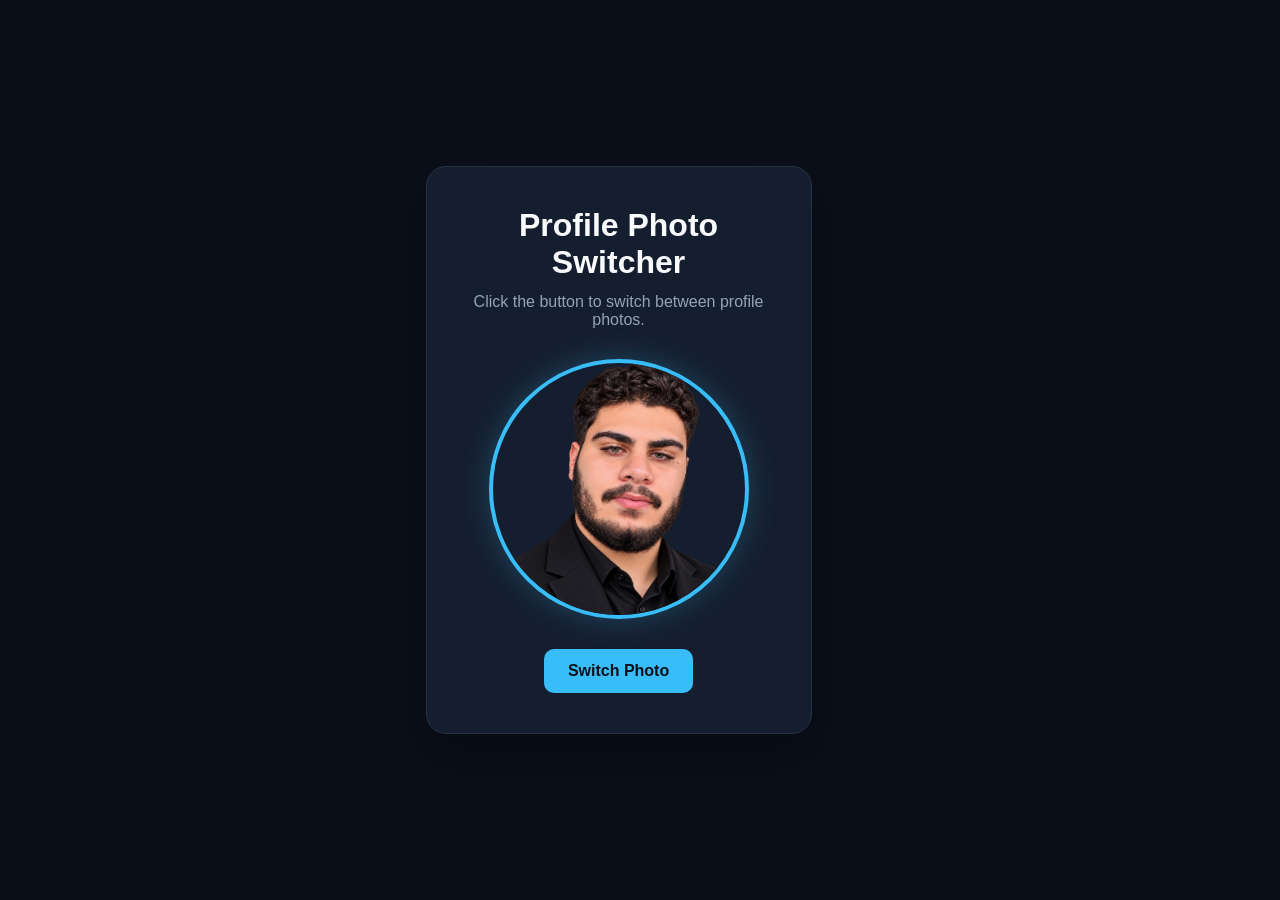
<file: bounce01/index.html>
<!DOCTYPE html>
<html lang="en">

<head>
    <meta charset="UTF-8">
    <meta name="viewport" content="width=device-width, initial-scale=1.0">

    <title>Bounce 01 | Profile Photo Switcher</title>

    <link rel="stylesheet" href="style.css">
</head>

<body>

    <main>
        <section class="profile-switcher">

            <h1>Profile Photo Switcher</h1>

            <p>
                Click the button to switch between profile photos.
            </p>

            <img
                id="profile-photo"
                src="assets/photo-1.png"
                alt="Professional profile photo"
            >

            <button
                id="switch-photo"
                type="button"
            >
                Switch Photo
            </button>

        </section>
    </main>

    <script src="script.js"></script>

</body>

</html>
</file>
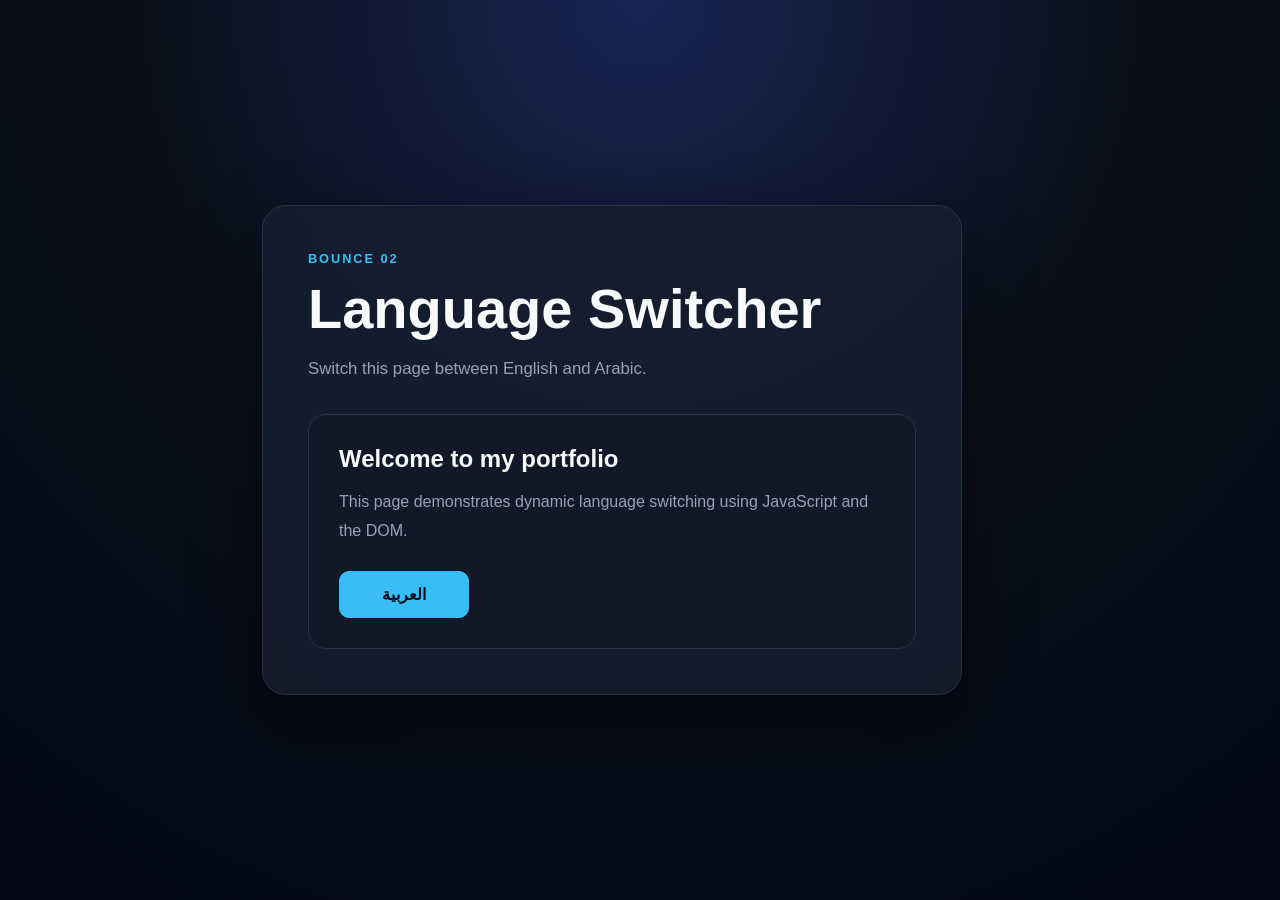
<file: bounce02/index.html>
<!DOCTYPE html>
<html lang="en" dir="ltr">

<head>
    <meta charset="UTF-8">
    <meta name="viewport" content="width=device-width, initial-scale=1.0">

    <title>Bounce 02 | Language Switcher</title>

    <link rel="stylesheet" href="style.css">
</head>

<body>

    <main>
        <section class="language-switcher">

            <header>
                <p id="eyebrow">BOUNCE 02</p>

                <h1 id="title">
                    Language Switcher
                </h1>

                <p id="description">
                    Switch this page between English and Arabic.
                </p>
            </header>

            <div class="content-card">

                <h2 id="welcome">
                    Welcome to my portfolio
                </h2>

                <p id="text">
                    This page demonstrates dynamic language switching
                    using JavaScript and the DOM.
                </p>

                <button
                    id="language-toggle"
                    type="button"
                >
                    العربية
                </button>

            </div>

        </section>
    </main>

    <script src="script.js"></script>

</body>

</html>
</file>
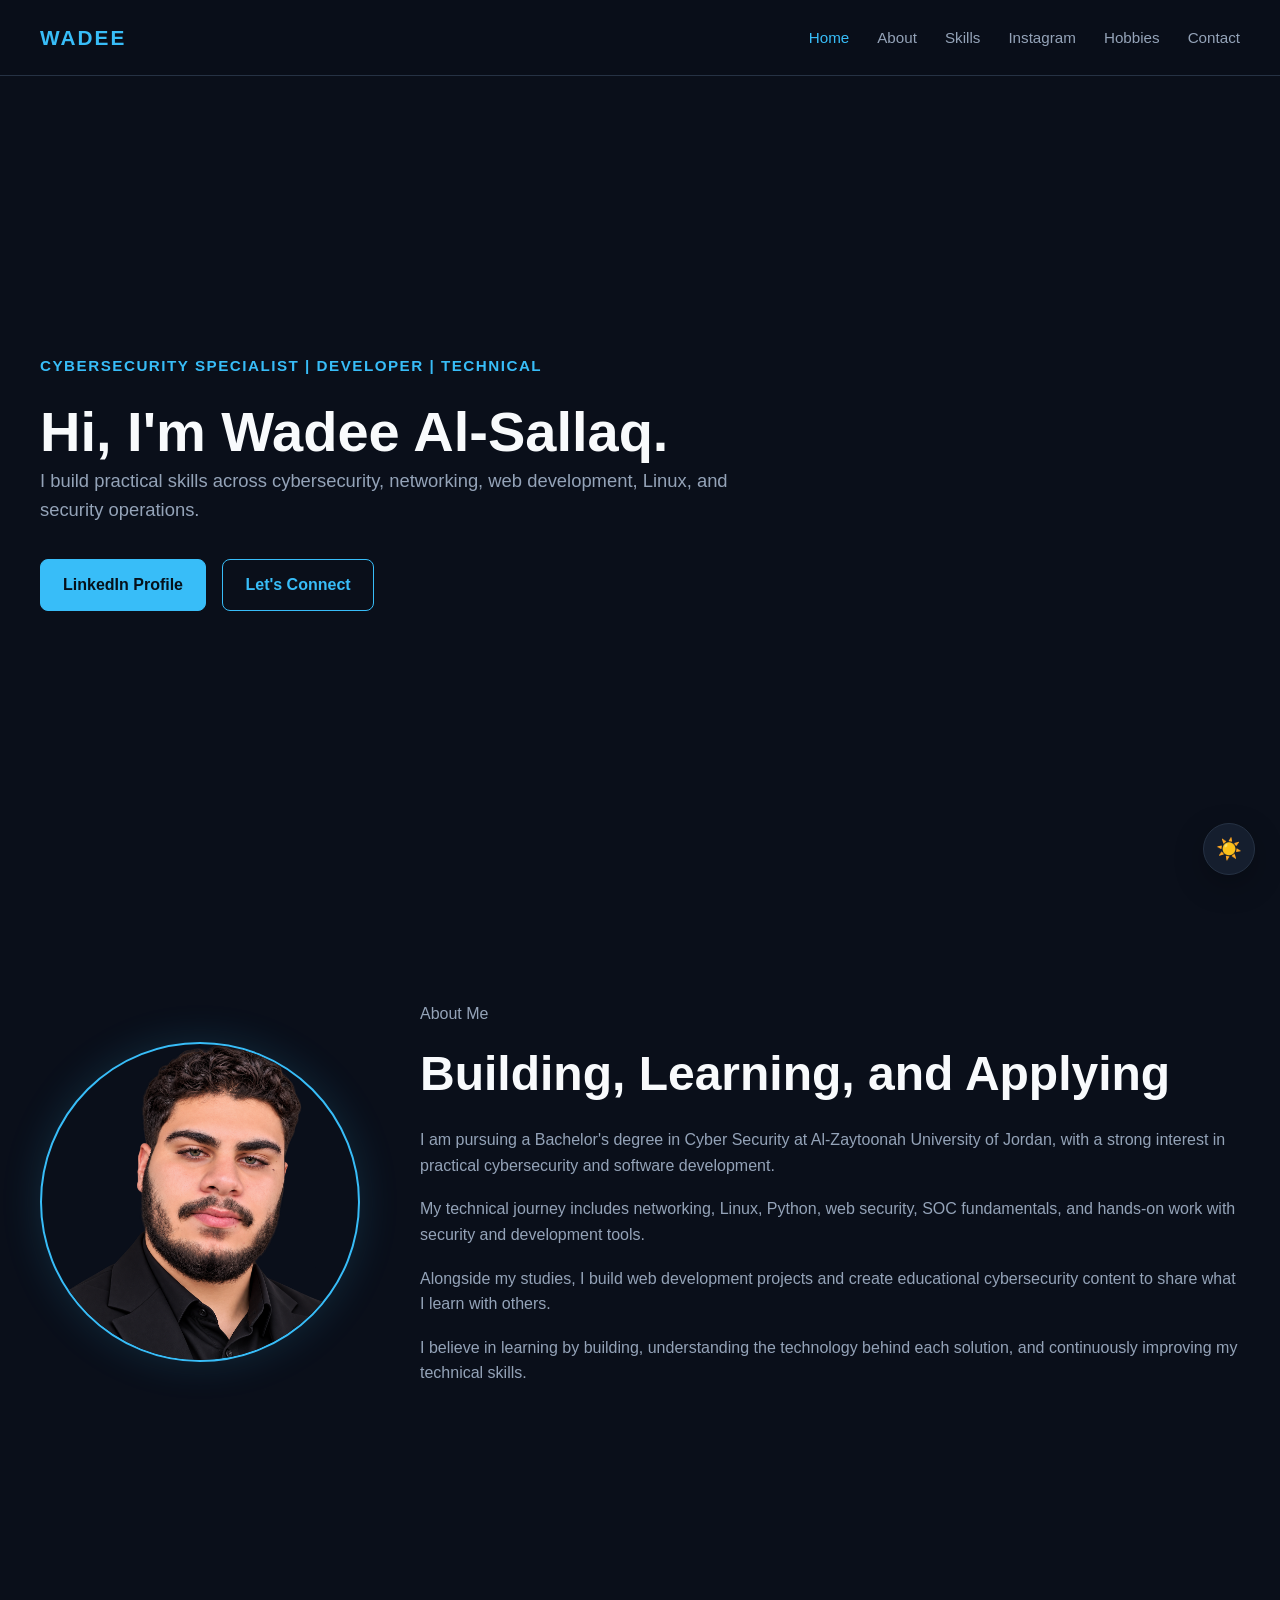
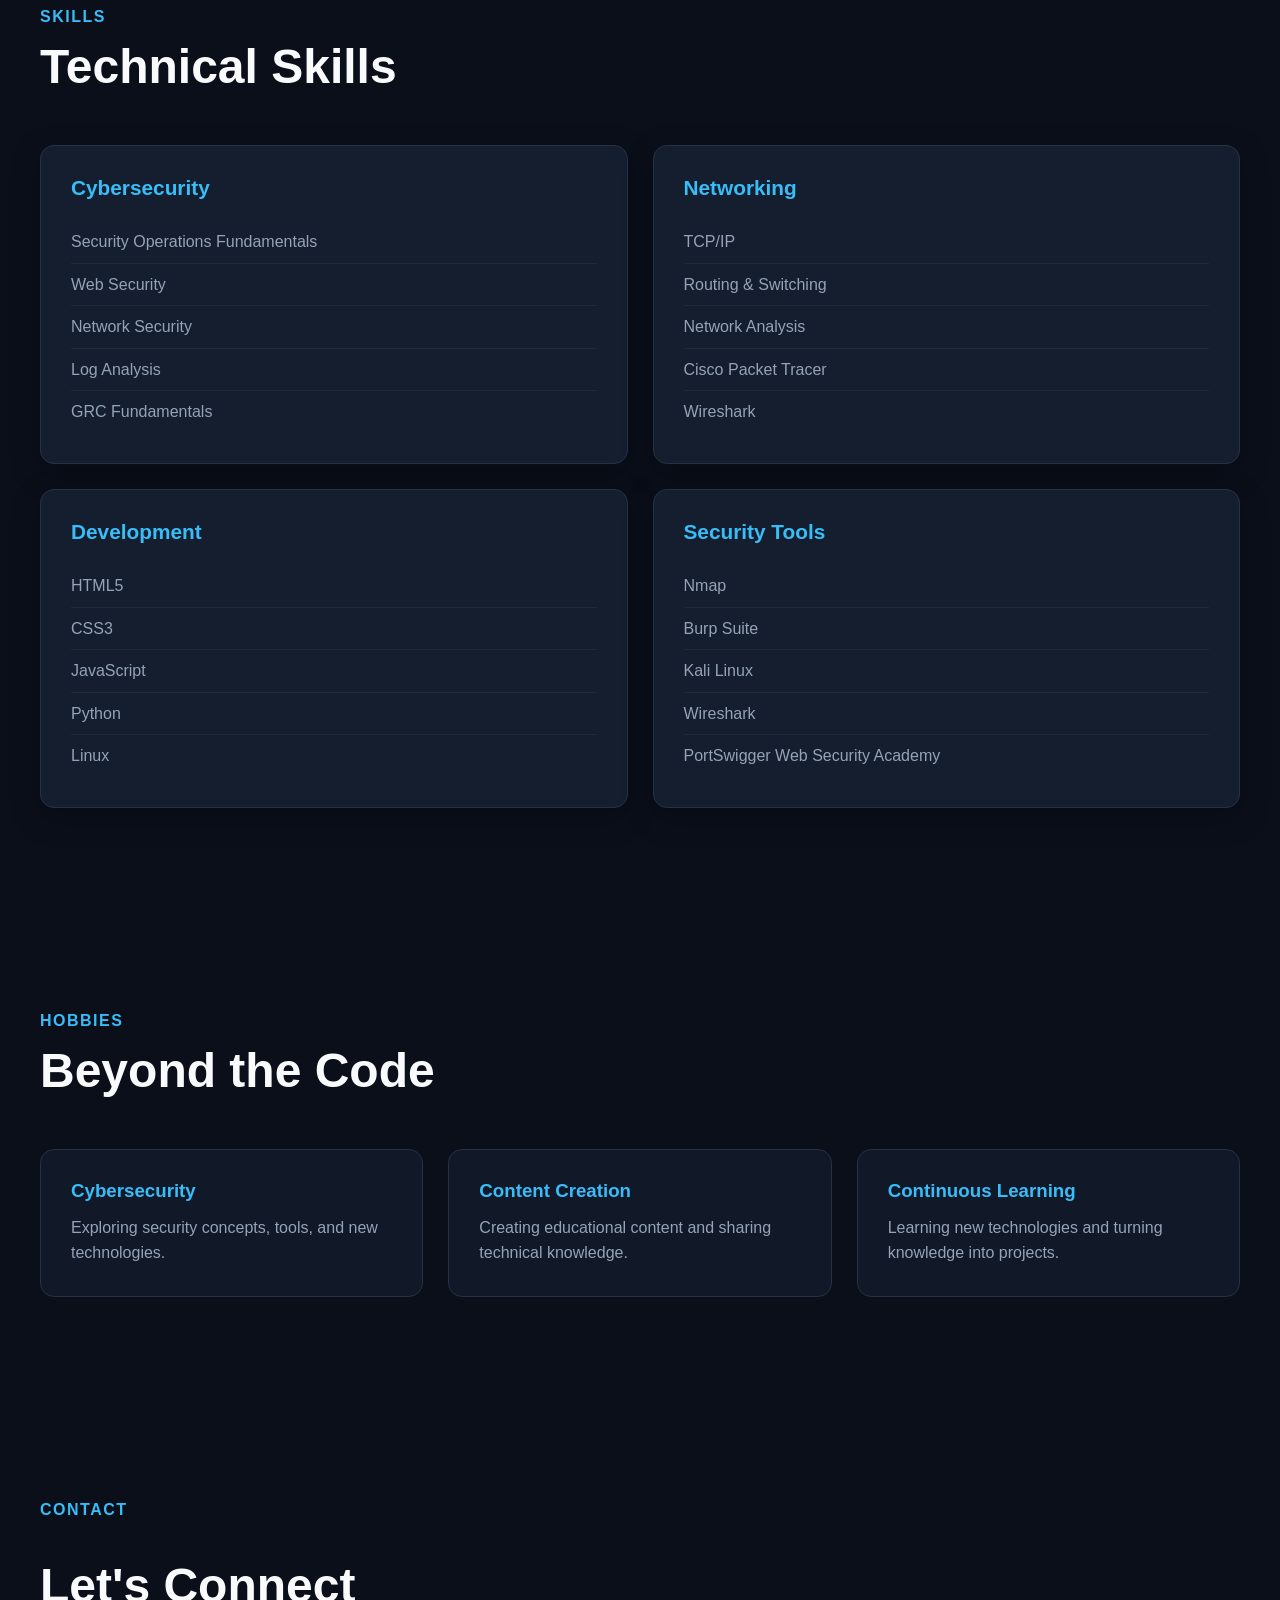
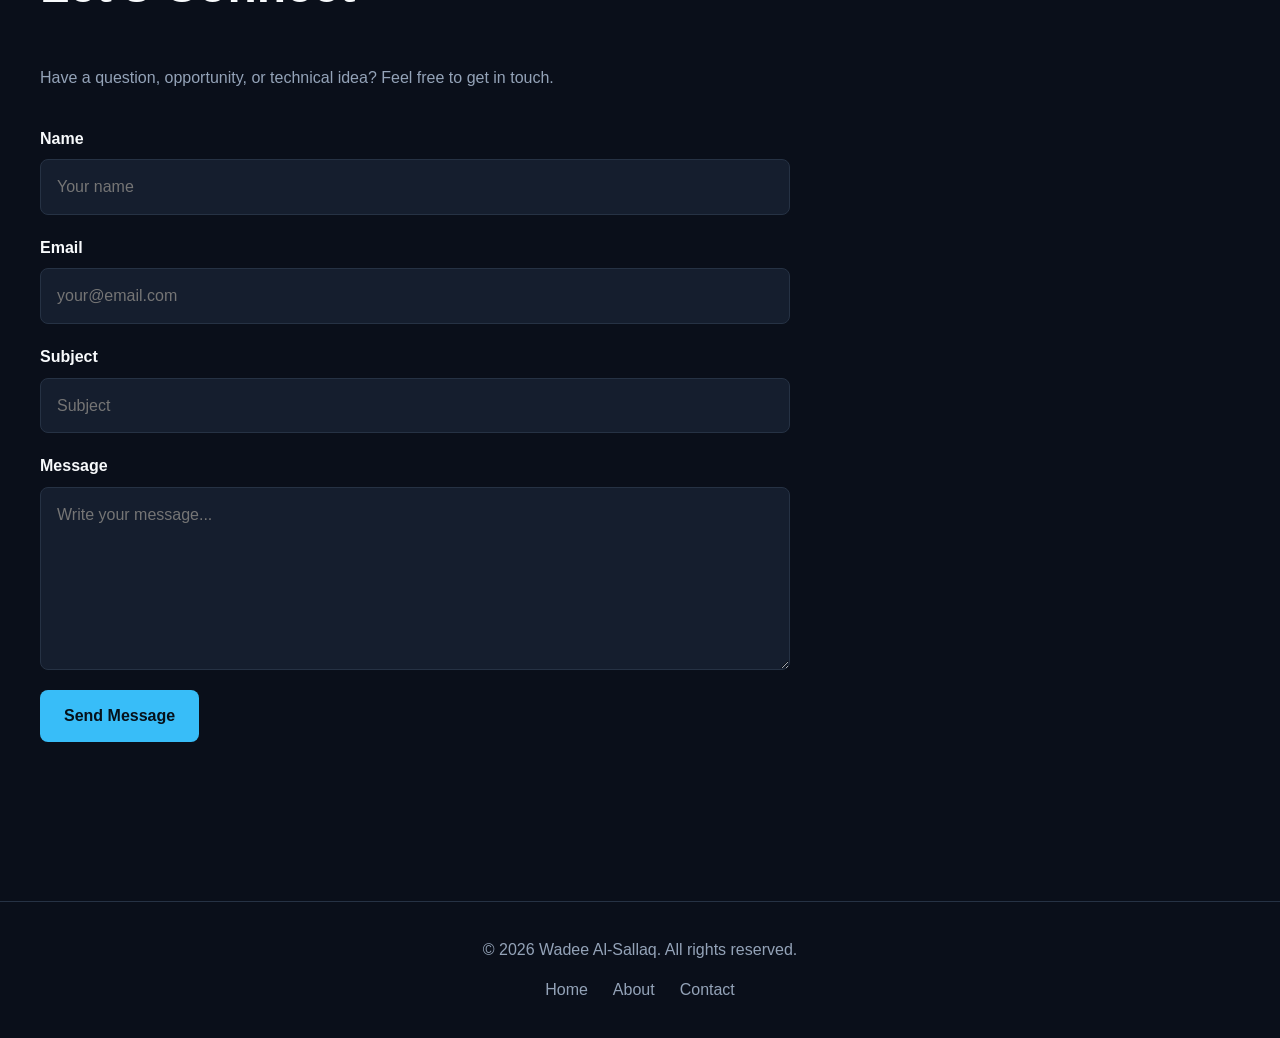
<file: ex00/index.html>
<!DOCTYPE html>
<html lang="en">
<head>
    <meta charset="UTF-8">
    <meta name="viewport" content="width=device-width, initial-scale=1.0">

    <meta
        name="description"
        content="Wadee Al-Sallaq — Cybersecurity Specialist, developer, and technical content creator."
    >

    <title>Wadee Al-Sallaq | Cybersecurity Specialist</title>

    <link rel="stylesheet" href="style.css">
</head>

<body>

    <header>
        <nav>
            <a href="#home">WADEE</a>

            <ul>
                <li><a href="#home">Home</a></li>
                <li><a href="#about">About</a></li>
                <li><a href="#skills">Skills</a></li>
               <li>
    <a
        href="https://www.instagram.com/iw_cyber/"
        target="_blank"
        rel="noopener noreferrer"
    >
        Instagram
    </a>
</li>
                <li><a href="#hobbies">Hobbies</a></li>
                <li><a href="#contact">Contact</a></li>
            </ul>
        </nav>
    </header>


    <main>

        <!-- Hero Section -->
        <section id="home">

            <div>
                <p>
                    Cybersecurity Specialist | Developer | Technical Content Creator
                </p>

                <h1>
                    Hi, I'm Wadee Al-Sallaq.
                </h1>

                <p>
                    I build practical skills across cybersecurity, networking,
                    web development, Linux, and security operations.
                </p>

                <a
    href="https://www.linkedin.com/in/wadee-alsallaq-a4412a299"
    target="_blank"
    rel="noopener noreferrer"
>
    LinkedIn Profile
</a>


                <a href="#contact">Let's Connect</a>
            </div>

        </section>


        <!-- About Section -->
        <section id="about">

            <div>
                <img
                    src="assets/profile.png"
                    alt="Portrait of Wadee Al-Sallaq"
                >

                <div>
                    <p>About Me</p>

                    <h2>Building, Learning, and Applying</h2>

                    <p>
                        I am pursuing a Bachelor's degree in Cyber Security at
                        Al-Zaytoonah University of Jordan, with a strong interest
                        in practical cybersecurity and software development.
                    </p>

                    <p>
                        My technical journey includes networking, Linux, Python,
                        web security, SOC fundamentals, and hands-on work with
                        security and development tools.
                    </p>

                    <p>
                        Alongside my studies, I build web development projects
                        and create educational cybersecurity content to share
                        what I learn with others.
                    </p>

                    <p>
                        I believe in learning by building, understanding the
                        technology behind each solution, and continuously
                        improving my technical skills.
                    </p>
                </div>
            </div>

        </section>


        <!-- Skills Section -->
        <section id="skills">

            <p>Skills</p>

            <h2>Technical Skills</h2>

            <div>

                <article>
                    <h3>Cybersecurity</h3>

                    <ul>
                        <li>Security Operations Fundamentals</li>
                        <li>Web Security</li>
                        <li>Network Security</li>
                        <li>Log Analysis</li>
                        <li>GRC Fundamentals</li>
                    </ul>
                </article>


                <article>
                    <h3>Networking</h3>

                    <ul>
                        <li>TCP/IP</li>
                        <li>Routing &amp; Switching</li>
                        <li>Network Analysis</li>
                        <li>Cisco Packet Tracer</li>
                        <li>Wireshark</li>
                    </ul>
                </article>


                <article>
                    <h3>Development</h3>

                    <ul>
                        <li>HTML5</li>
                        <li>CSS3</li>
                        <li>JavaScript</li>
                        <li>Python</li>
                        <li>Linux</li>
                    </ul>
                </article>


                <article>
                    <h3>Security Tools</h3>

                    <ul>
                        <li>Nmap</li>
                        <li>Burp Suite</li>
                        <li>Kali Linux</li>
                        <li>Wireshark</li>
                        <li>PortSwigger Web Security Academy</li>
                    </ul>
                </article>

            </div>

        </section>


        
        <!-- Hobbies Section -->
        <section id="hobbies">

            <p>Hobbies</p>

            <h2>Beyond the Code</h2>

            <div>

                <article>
                    <h3>Cybersecurity</h3>

                    <p>
                        Exploring security concepts, tools, and new technologies.
                    </p>
                </article>

                <article>
                    <h3>Content Creation</h3>

                    <p>
                        Creating educational content and sharing technical knowledge.
                    </p>
                </article>

                <article>
                    <h3>Continuous Learning</h3>

                    <p>
                        Learning new technologies and turning knowledge into projects.
                    </p>
                </article>

            </div>

        </section>


        <!-- Contact Section -->
        <section id="contact">

            <p>Contact</p>

            <h2>Let's Connect</h2>

            <p>
                Have a question, opportunity, or technical idea?
                Feel free to get in touch.
            </p>

           
<form
    action="https://formspree.io/f/xjyggnvk"
    method="POST"
>
                <div>
                    <label for="name">Name</label>
                    <input
                        type="text"
                        id="name"
                        name="name"
                        placeholder="Your name"
                    >
                </div>

                <div>
                    <label for="email">Email</label>
                    <input
                        type="email"
                        id="email"
                        name="email"
                        placeholder="your@email.com"
                    >
                </div>

                <div>
                    <label for="subject">Subject</label>
                    <input
                        type="text"
                        id="subject"
                        name="subject"
                        placeholder="Subject"
                    >
                </div>

                <div>
                    <label for="message">Message</label>
                    <textarea
                        id="message"
                        name="message"
                        rows="6"
                        placeholder="Write your message..."
                    ></textarea>
                </div>

                <button type="submit">Send Message</button>

            </form>

        </section>

    </main>


    <!-- Footer -->
    <footer>

        <p>
            &copy; 2026 Wadee Al-Sallaq. All rights reserved.
        </p>

        <nav>
            <a href="#home">Home</a>
            <a href="#about">About</a>
            <a href="#contact">Contact</a>
        </nav>

    </footer>
<script src="script.js"></script>
</body>
</html>
</file>
<file: bounce01/style.css>
/* =========================================
   BOUNCE 01 — PROFILE PHOTO SWITCHER
   ========================================= */

* {
    margin: 0;
    padding: 0;
    box-sizing: border-box;
}

body {
    min-height: 100vh;

    display: flex;
    align-items: center;
    justify-content: center;

    font-family: Arial, sans-serif;

    background: #0a0f1a;
    color: #f8fafc;
}

.profile-switcher {
    width: min(90%, 500px);

    padding: 40px;

    text-align: center;

    background: #151e2e;

    border: 1px solid #263244;
    border-radius: 20px;

    box-shadow:
        0 20px 50px rgba(0, 0, 0, 0.35);
}

.profile-switcher h1 {
    margin-bottom: 12px;

    font-size: 2rem;
}

.profile-switcher p {
    margin-bottom: 30px;

    color: #94a3b8;
}

#profile-photo {
    display: block;

    width: 260px;
    height: 260px;

    margin: 0 auto 30px;

    object-fit: cover;

    border-radius: 50%;

    border: 4px solid #38bdf8;

    box-shadow:
        0 0 30px rgba(56, 189, 248, 0.25);

    opacity: 1;

    transition:
        opacity 0.2s ease,
        transform 0.3s ease;
}

#profile-photo:hover {
    transform: scale(1.03);
}

#switch-photo {
    padding: 13px 24px;

    border: none;
    border-radius: 10px;

    background: #38bdf8;
    color: #0a0f1a;

    font-size: 1rem;
    font-weight: 700;

    cursor: pointer;

    transition:
        transform 0.3s ease,
        background 0.3s ease;
}

#switch-photo:hover {
    background: #0ea5e9;

    transform: translateY(-2px);
}

#switch-photo:active {
    transform: scale(0.96);
}

@media (max-width: 500px) {

    .profile-switcher {
        padding: 30px 20px;
    }

    .profile-switcher h1 {
        font-size: 1.6rem;
    }

    #profile-photo {
        width: 210px;
        height: 210px;
    }
}
</file>
<file: bounce02/style.css>
/* =========================================
   BOUNCE 02 — LANGUAGE SWITCHER
   ========================================= */

* {
    margin: 0;
    padding: 0;
    box-sizing: border-box;
}

html {
    transition:
        direction 0.3s ease;
}

body {
    min-height: 100vh;

    display: flex;
    align-items: center;
    justify-content: center;

    padding: 30px;

    font-family: Arial, sans-serif;

    background:
        radial-gradient(
            circle at top,
            #172554 0%,
            #0a0f1a 45%,
            #020617 100%
        );

    color: #f8fafc;
}

.language-switcher {
    width: min(100%, 700px);

    padding: 45px;

    background: rgba(21, 30, 46, 0.92);

    border: 1px solid #263244;
    border-radius: 24px;

    box-shadow:
        0 25px 70px rgba(0, 0, 0, 0.45);

    backdrop-filter: blur(12px);

    transition:
        transform 0.3s ease,
        box-shadow 0.3s ease;
}

.language-switcher:hover {
    transform: translateY(-4px);

    box-shadow:
        0 30px 80px rgba(0, 0, 0, 0.55);
}


/* =========================================
   HEADER
   ========================================= */

.language-switcher header {
    margin-bottom: 30px;
}

#eyebrow {
    margin-bottom: 10px;

    color: #38bdf8;

    font-size: 0.8rem;
    font-weight: 800;

    letter-spacing: 0.15em;
}

#title {
    margin-bottom: 14px;

    font-size: clamp(2rem, 5vw, 3.5rem);

    font-weight: 800;
}

#description {
    color: #94a3b8;

    font-size: 1.05rem;
    line-height: 1.7;
}


/* =========================================
   CONTENT CARD
   ========================================= */

.content-card {
    padding: 30px;

    background: #111827;

    border: 1px solid #263244;
    border-radius: 18px;
}

#welcome {
    margin-bottom: 15px;

    font-size: 1.5rem;
}

#text {
    margin-bottom: 25px;

    color: #94a3b8;

    line-height: 1.8;
}


/* =========================================
   LANGUAGE BUTTON
   ========================================= */

#language-toggle {
    min-width: 130px;

    padding: 13px 24px;

    border: 1px solid #38bdf8;
    border-radius: 10px;

    background: #38bdf8;
    color: #0a0f1a;

    font-size: 1rem;
    font-weight: 800;

    cursor: pointer;

    transition:
        transform 0.3s ease,
        background 0.3s ease,
        box-shadow 0.3s ease;
}

#language-toggle:hover {
    background: #0ea5e9;

    transform: translateY(-2px);

    box-shadow:
        0 8px 25px rgba(56, 189, 248, 0.25);
}

#language-toggle:active {
    transform: scale(0.96);
}


/* =========================================
   RTL SUPPORT
   ========================================= */

html[dir="rtl"] .language-switcher {
    text-align: right;
}

html[dir="rtl"] #language-toggle {
    font-family: Arial, sans-serif;
}


/* =========================================
   MOBILE
   ========================================= */

@media (max-width: 600px) {

    body {
        padding: 18px;
    }

    .language-switcher {
        padding: 30px 22px;
    }

    .content-card {
        padding: 22px;
    }

    #title {
        font-size: 2rem;
    }

    #description,
    #text {
        font-size: 0.95rem;
    }

    #language-toggle {
        width: 100%;
    }
}
</file>
<file: ex00/style.css>
/* ========================================
   WADEE PORTFOLIO
   Professional Cybersecurity Theme
   ======================================== */


/* ---------- CSS Variables ---------- */

:root {
    --bg-primary: #0a0f1a;
    --bg-secondary: #111827;
    --bg-card: #151e2e;

    --text-primary: #f8fafc;
    --text-secondary: #94a3b8;

    --accent: #38bdf8;
    --accent-hover: #0ea5e9;

    --border: #263244;

    --shadow: 0 10px 30px rgba(0, 0, 0, 0.25);

    --max-width: 1200px;

    --radius: 14px;

    --transition: 0.3s ease;
}


/* ---------- Reset ---------- */

* {
    margin: 0;
    padding: 0;
    box-sizing: border-box;
}


html {
    scroll-behavior: smooth;
}


body {
    font-family: Arial, Helvetica, sans-serif;
    background: var(--bg-primary);
    color: var(--text-primary);
    line-height: 1.6;
}


/* ---------- Global Elements ---------- */

a {
    color: inherit;
    text-decoration: none;
}


ul {
    list-style: none;
}


img {
    max-width: 100%;
    display: block;
}


p {
    color: var(--text-secondary);
}


h1,
h2,
h3 {
    line-height: 1.2;
}


section {
    width: min(100% - 40px, var(--max-width));
    margin: 0 auto;
    padding: 100px 0;
}


/* ---------- Header ---------- */

header {
    position: sticky;
    top: 0;
    z-index: 1000;

    background: rgba(10, 15, 26, 0.92);
    border-bottom: 1px solid var(--border);

    backdrop-filter: blur(10px);
}


header nav {
    width: min(100% - 40px, var(--max-width));
    min-height: 75px;
    margin: 0 auto;

    display: flex;
    align-items: center;
    justify-content: space-between;
}


header nav > a {
    font-size: 1.3rem;
    font-weight: 800;
    letter-spacing: 2px;
    color: var(--accent);

    transition: var(--transition);
}


header nav > a:hover {
    color: var(--text-primary);
}


header nav ul {
    display: flex;
    align-items: center;
    gap: 28px;
}


header nav ul a {
    color: var(--text-secondary);
    font-size: 0.95rem;
    transition: var(--transition);
}


header nav ul a:hover {
    color: var(--accent);
}


/* ---------- Hero ---------- */

#home {
    min-height: calc(100vh - 75px);

    display: flex;
    align-items: center;
}


#home > div {
    max-width: 800px;
}


#home p:first-child {
    margin-bottom: 20px;

    color: var(--accent);
    font-size: 0.95rem;
    font-weight: 700;

    text-transform: uppercase;
    letter-spacing: 1.5px;
}

#home h1 {
    font-size: clamp(2.2rem, 10vw, 3.5rem);
    white-space: normal;
}

#home p:nth-of-type(2) {
    max-width: 700px;
    margin-bottom: 35px;

    font-size: 1.15rem;
}


#home a {
    display: inline-block;

    margin-right: 12px;
    margin-bottom: 12px;

    padding: 12px 22px;

    border: 1px solid var(--accent);
    border-radius: 8px;

    font-weight: 700;

    transition: var(--transition);
}


#home a:first-of-type {
    background: var(--accent);
    color: #06111a;
}


#home a:first-of-type:hover {
    background: var(--accent-hover);
    border-color: var(--accent-hover);
    transform: translateY(-2px);
}


#home a:last-of-type {
    color: var(--accent);
}


#home a:last-of-type:hover {
    background: var(--accent);
    color: #06111a;
    transform: translateY(-2px);
}


/* ---------- Section Headings ---------- */

section > p:first-child {
    margin-bottom: 8px;

    color: var(--accent);
    font-weight: 700;
    text-transform: uppercase;
    letter-spacing: 1.5px;
}


section > h2 {
    margin-bottom: 50px;

    font-size: clamp(2rem, 5vw, 3rem);
}


/* ---------- About ---------- */

#about > div {
    display: flex;
    align-items: center;
    gap: 60px;
}


#about img {
    width: 320px;
    height: 320px;

    object-fit: cover;

    border: 2px solid var(--accent);
    border-radius: 50%;

    box-shadow: 0 0 40px rgba(56, 189, 248, 0.15);
}


#about > div > div {
    flex: 1;
}


#about > div > div > p {
    margin-bottom: 18px;
}


#about h2 {
    margin-bottom: 25px;
    font-size: clamp(2rem, 4vw, 3rem);
}


/* ---------- Skills ---------- */

#skills > div {
    display: grid;
    grid-template-columns: repeat(2, 1fr);
    gap: 25px;
}


#skills article {
    padding: 30px;

    background: var(--bg-card);
    border: 1px solid var(--border);
    border-radius: var(--radius);

    box-shadow: var(--shadow);

    transition: var(--transition);
}


#skills article:hover {
    border-color: var(--accent);
    transform: translateY(-5px);
}


#skills h3 {
    margin-bottom: 20px;
    color: var(--accent);
    font-size: 1.3rem;
}


#skills li {
    padding: 8px 0;

    color: var(--text-secondary);

    border-bottom: 1px solid rgba(148, 163, 184, 0.08);
}


#skills li:last-child {
    border-bottom: none;
}


/* ---------- Projects ---------- */

#projects > div {
    display: grid;
    grid-template-columns: repeat(3, 1fr);
    gap: 25px;
}


#projects article {
    padding: 30px;

    background: var(--bg-card);
    border: 1px solid var(--border);
    border-radius: var(--radius);

    box-shadow: var(--shadow);

    transition: var(--transition);
}


#projects article:hover {
    border-color: var(--accent);
    transform: translateY(-6px);
}


#projects h3 {
    margin-bottom: 18px;

    color: var(--text-primary);
    font-size: 1.2rem;
}


#projects p {
    margin-bottom: 15px;
}


#projects p:last-child {
    color: var(--accent);
    font-size: 0.9rem;
    font-weight: 700;
}


/* ---------- Hobbies ---------- */

#hobbies > div {
    display: grid;
    grid-template-columns: repeat(3, 1fr);
    gap: 25px;
}


#hobbies article {
    padding: 30px;

    background: var(--bg-secondary);
    border: 1px solid var(--border);
    border-radius: var(--radius);

    transition: var(--transition);
}


#hobbies article:hover {
    border-color: var(--accent);
    transform: translateY(-5px);
}


#hobbies h3 {
    margin-bottom: 12px;
    color: var(--accent);
}


/* ---------- Contact ---------- */

#contact > p {
    max-width: 700px;
    margin-bottom: 35px;
}


#contact form {
    max-width: 750px;

    display: flex;
    flex-direction: column;
    gap: 20px;
}


#contact form > div {
    display: flex;
    flex-direction: column;
    gap: 8px;
}


#contact label {
    font-weight: 700;
}


#contact input,
#contact textarea {
    width: 100%;

    padding: 14px 16px;

    font: inherit;
    color: var(--text-primary);

    background: var(--bg-card);

    border: 1px solid var(--border);
    border-radius: 8px;

    outline: none;

    transition: var(--transition);
}


#contact input:focus,
#contact textarea:focus {
    border-color: var(--accent);
    box-shadow: 0 0 0 3px rgba(56, 189, 248, 0.12);
}


#contact textarea {
    resize: vertical;
}


#contact button {
    width: fit-content;

    padding: 13px 24px;

    font: inherit;
    font-weight: 700;

    color: #06111a;
    background: var(--accent);

    border: none;
    border-radius: 8px;

    cursor: pointer;

    transition: var(--transition);
}


#contact button:hover {
    background: var(--accent-hover);
    transform: translateY(-2px);
}


/* ---------- Footer ---------- */

footer {
    padding: 35px 20px;

    text-align: center;

    border-top: 1px solid var(--border);
}


footer p {
    margin-bottom: 15px;
}


footer nav {
    display: flex;
    justify-content: center;
    gap: 25px;
}


footer nav a {
    color: var(--text-secondary);
    transition: var(--transition);
}


footer nav a:hover {
    color: var(--accent);
}


/* ---------- Responsive Design ---------- */

@media (max-width: 900px) {

    header nav ul {
        gap: 16px;
    }


    #about > div {
        gap: 40px;
    }


    #projects > div {
        grid-template-columns: repeat(2, 1fr);
    }


    #hobbies > div {
        grid-template-columns: repeat(2, 1fr);
    }

}


@media (max-width: 700px) {

    section {
        width: min(100% - 30px, var(--max-width));
        padding: 75px 0;
    }


    header nav {
        flex-direction: column;
        justify-content: center;
        gap: 15px;
        padding: 15px 0;
    }


    header nav ul {
        flex-wrap: wrap;
        justify-content: center;
        gap: 12px 18px;
    }


    #home {
        min-height: auto;
        padding-top: 120px;
    }


    #home h1 {
        font-size: clamp(2.5rem, 12vw, 4rem);
    }


    #about > div {
        flex-direction: column;
        text-align: center;
    }


    #about img {
        width: 240px;
        height: 240px;
    }


    #skills > div,
    #projects > div,
    #hobbies > div {
        grid-template-columns: 1fr;
    }


    #contact button {
        width: 100%;
    }

}


@media (max-width: 450px) {

    #home a {
        width: 100%;
        margin-right: 0;
        text-align: center;
    }


    footer nav {
        flex-direction: column;
        gap: 10px;
    }

}
/* =========================================
   THEME SWITCHER
   ========================================= */

.theme-toggle {
    position: fixed;
    right: 25px;
    bottom: 25px;

    width: 52px;
    height: 52px;

    border: 1px solid var(--border);
    border-radius: 50%;

    background: var(--bg-card);
    color: var(--text-primary);

    font-size: 1.3rem;
    cursor: pointer;

    display: flex;
    align-items: center;
    justify-content: center;

    box-shadow: var(--shadow);

    z-index: 999;

    transition:
        transform 0.3s ease,
        background 0.3s ease,
        color 0.3s ease,
        border-color 0.3s ease;
}

.theme-toggle:hover {
    transform: translateY(-4px) rotate(15deg);
    border-color: var(--accent);
    color: var(--accent);
}

.theme-toggle:active {
    transform: scale(0.9);
}


/* =========================================
   LIGHT THEME
   ========================================= */

body.light-theme {
    --bg-primary: #f8fafc;
    --bg-secondary: #e2e8f0;
    --bg-card: #ffffff;

    --text-primary: #0f172a;
    --text-secondary: #475569;

    --accent: #0284c7;
    --accent-hover: #0369a1;

    --border: #cbd5e1;

    --shadow: 0 10px 30px rgba(15, 23, 42, 0.12);
}


/* =========================================
   LIGHT THEME — HEADER
   ========================================= */

body.light-theme header {
    background: rgba(248, 250, 252, 0.9);
}


/* =========================================
   LIGHT THEME — BUTTON
   ========================================= */

body.light-theme .theme-toggle {
    background: #ffffff;
}


/* =========================================
   THEME TRANSITION
   ========================================= */

body,
header,
section,
article,
input,
textarea,
button,
.theme-toggle {
    transition:
        background-color 0.35s ease,
        color 0.35s ease,
        border-color 0.35s ease,
        box-shadow 0.35s ease;
}

const progressBar = document.createElement("div");

progressBar.id = "scroll-progress";

document.body.prepend(progressBar);


function updateScrollProgress() {
    const scrollTop = window.scrollY;

    const documentHeight =
        document.documentElement.scrollHeight -
        document.documentElement.clientHeight;

    const scrollPercentage =
        (scrollTop / documentHeight) * 100;

    progressBar.style.width = `${scrollPercentage}%`;
}


/* =========================================
   SCROLL PROGRESS BAR
   ========================================= */

#scroll-progress {
    position: fixed;
    top: 0;
    left: 0;

    width: 0;
    height: 3px;

    background: var(--accent);

    box-shadow: 0 0 12px var(--accent);

    z-index: 9999;

    transition: width 0.08s linear;
}


/* =========================================
   ACTIVE NAVIGATION
   ========================================= */

header nav a.active {
    color: var(--accent);
}

header nav a.active::after {
    width: 100%;
}
/* =========================================
   SCROLL REVEAL
   ========================================= */

.reveal-hidden {
    opacity: 0;
    transform: translateY(35px);
    transition:
        opacity 0.7s ease,
        transform 0.7s ease;
}

.reveal-visible {
    opacity: 1;
    transform: translateY(0);
}
/* =========================================
   FORM VALIDATION MESSAGE
   ========================================= */

#form-message {
    margin-top: 15px;
    min-height: 24px;
    font-weight: 600;
    transition: opacity 0.3s ease;
}

#form-message.error {
    color: #f87171;
}

#form-message.success {
    color: #22c55e;
}
/* =========================================
   MOBILE NAVIGATION
   ========================================= */

.mobile-menu-toggle {
    display: none;

    border: 1px solid var(--border);
    background: var(--bg-card);
    color: var(--text-primary);

    width: 44px;
    height: 44px;

    border-radius: 10px;

    font-size: 1.3rem;
    cursor: pointer;

    align-items: center;
    justify-content: center;

    transition:
        background-color 0.3s ease,
        color 0.3s ease,
        border-color 0.3s ease,
        transform 0.3s ease;
}

.mobile-menu-toggle:hover {
    color: var(--accent);
    border-color: var(--accent);
    transform: scale(1.05);
}


/* =========================================
   MOBILE BREAKPOINT
   ========================================= */

@media (max-width: 700px) {

    header nav {
        position: relative;
    }

    .mobile-menu-toggle {
        display: flex;
    }

    header nav ul {
        display: none;

        position: absolute;
        top: calc(100% + 12px);
        right: 0;

        width: 220px;

        padding: 15px;

        flex-direction: column;
        align-items: stretch;
        gap: 8px;

        background: var(--bg-card);
        border: 1px solid var(--border);
        border-radius: 14px;

        box-shadow: var(--shadow);

        z-index: 1000;
    }

    header nav ul.mobile-open {
        display: flex;
    }

    header nav ul li {
        width: 100%;
    }

    header nav ul li a {
        display: block;
        width: 100%;

        padding: 12px 14px;

        border-radius: 8px;
    }

    header nav ul li a:hover {
        background: var(--bg-secondary);
    }
}
</file>
